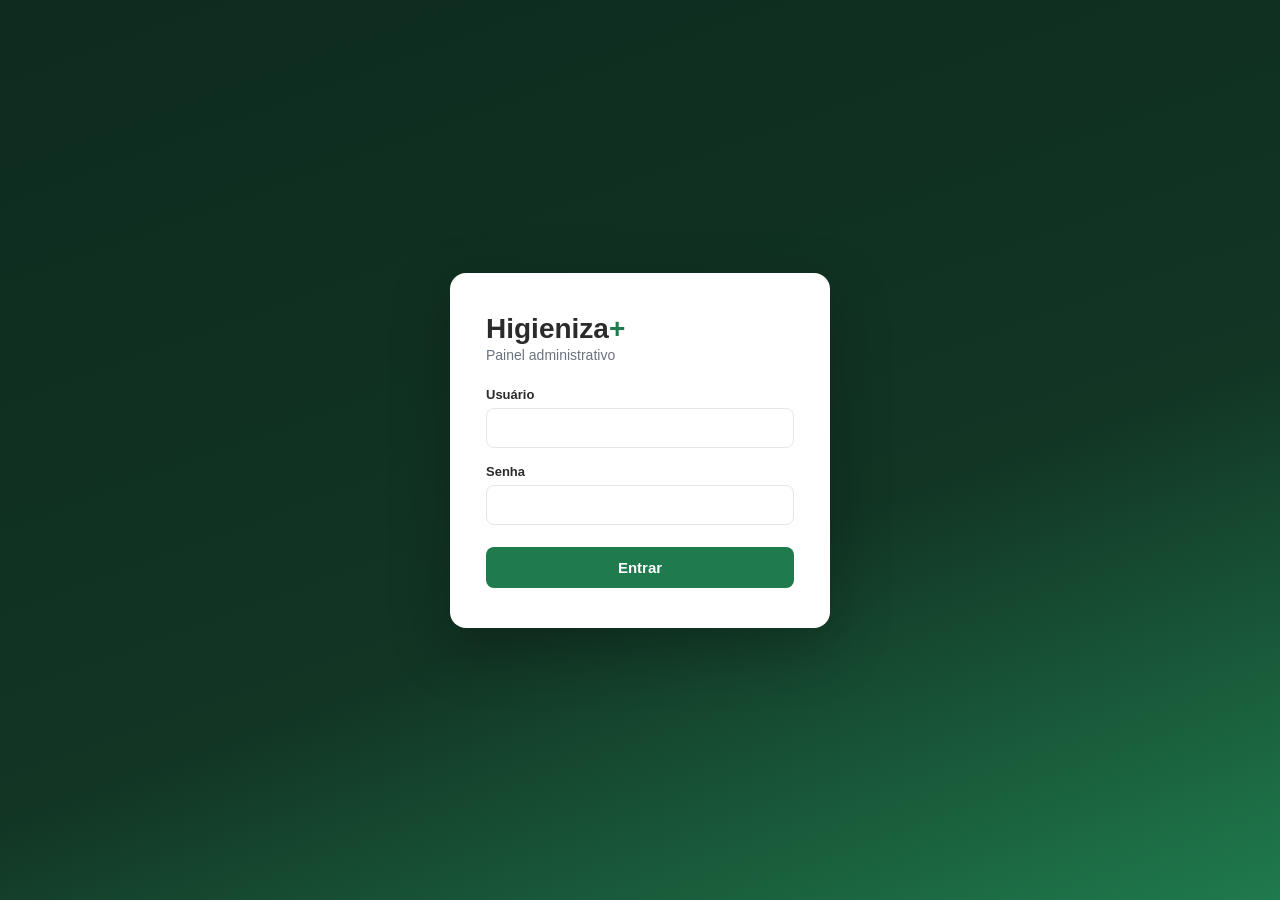
<file: src/main/resources/static/admin/index.html>
<!DOCTYPE html>
<html lang="pt">
<head>
<meta charset="UTF-8">
<meta name="viewport" content="width=device-width, initial-scale=1.0">
<title>Login — Painel Higieniza+</title>
<link rel="stylesheet" href="admin-style.css">
</head>
<body class="login-body">

<div class="login-card">
    <h1>Higieniza<span class="plus">+</span></h1>
    <p class="subtitle">Painel administrativo</p>

    <form id="loginForm">
        <label for="username">Usuário</label>
        <input type="text" id="username" name="username" autocomplete="username" required>

        <label for="password">Senha</label>
        <input type="password" id="password" name="password" autocomplete="current-password" required>

        <button type="submit" id="loginBtn">Entrar</button>
        <p id="loginError" class="error-msg" hidden></p>
    </form>
</div>

<script src="admin-config.js"></script>
<script src="admin-login.js"></script>
</body>
</html>
</file>
<file: src/main/resources/static/admin/admin-style.css>
:root {
    --verde: #1f7a4d;
    --verde-claro: #eaf7f0;
    --texto: #2b2b2b;
    --cinza: #6b7280;
    --borda: #e3e6e8;
    --fundo: #f7f8f9;
    --vermelho: #c0392b;
}

* { box-sizing: border-box; }

body {
    margin: 0;
    font-family: -apple-system, "Segoe UI", Roboto, Helvetica, Arial, sans-serif;
    background: var(--fundo);
    color: var(--texto);
}

/* ---------- LOGIN ---------- */
.login-body {
    display: flex;
    align-items: center;
    justify-content: center;
    min-height: 100vh;
    background: linear-gradient(160deg, #0d2b1f, #123524 60%, #1f7a4d);
}

.login-card {
    background: #fff;
    padding: 40px 36px;
    border-radius: 16px;
    box-shadow: 0 20px 60px rgba(0,0,0,0.25);
    width: 100%;
    max-width: 380px;
}

.login-card h1 {
    margin: 0 0 2px;
    font-size: 28px;
    color: var(--texto);
}

.login-card .plus { color: var(--verde); }

.login-card .subtitle {
    margin: 0 0 24px;
    color: var(--cinza);
    font-size: 14px;
}

.login-card label {
    display: block;
    font-size: 13px;
    font-weight: 600;
    margin-bottom: 6px;
    margin-top: 16px;
}

.login-card input {
    width: 100%;
    padding: 11px 12px;
    border: 1px solid var(--borda);
    border-radius: 8px;
    font-size: 14px;
}

.login-card input:focus {
    outline: none;
    border-color: var(--verde);
}

.login-card button {
    width: 100%;
    margin-top: 22px;
    padding: 12px;
    border: none;
    border-radius: 8px;
    background: var(--verde);
    color: #fff;
    font-weight: 600;
    font-size: 15px;
    cursor: pointer;
    transition: opacity .15s;
}

.login-card button:hover { opacity: 0.9; }
.login-card button:disabled { opacity: 0.6; cursor: not-allowed; }

.error-msg {
    color: var(--vermelho);
    font-size: 13px;
    margin-top: 14px;
    margin-bottom: 0;
}

/* ---------- DASHBOARD ---------- */
.topbar {
    display: flex;
    align-items: center;
    justify-content: space-between;
    background: #fff;
    border-bottom: 1px solid var(--borda);
    padding: 16px 28px;
}

.topbar h1 {
    margin: 0;
    font-size: 20px;
}

.topbar .plus { color: var(--verde); }
.topbar small { color: var(--cinza); font-weight: 400; font-size: 13px; margin-left: 6px; }

.topbar-right {
    display: flex;
    align-items: center;
    gap: 14px;
    font-size: 14px;
    color: var(--cinza);
}

.dashboard {
    max-width: 1200px;
    margin: 0 auto;
    padding: 28px;
}

.filters {
    display: flex;
    align-items: center;
    gap: 10px;
    margin-bottom: 18px;
    flex-wrap: wrap;
}

.filters label {
    font-size: 13px;
    color: var(--cinza);
}

.filters select {
    padding: 8px 10px;
    border: 1px solid var(--borda);
    border-radius: 8px;
    font-size: 14px;
}

.btn-primary {
    background: var(--verde);
    color: #fff;
    border: none;
    padding: 9px 16px;
    border-radius: 8px;
    cursor: pointer;
    font-size: 14px;
    font-weight: 600;
}

.btn-ghost {
    background: transparent;
    color: var(--texto);
    border: 1px solid var(--borda);
    padding: 9px 16px;
    border-radius: 8px;
    cursor: pointer;
    font-size: 14px;
}

.btn-ghost:hover { background: var(--verde-claro); }

.info-msg {
    color: var(--cinza);
    padding: 30px 0;
    text-align: center;
    font-size: 14px;
}

.pedidos-table {
    width: 100%;
    border-collapse: collapse;
    background: #fff;
    border-radius: 10px;
    overflow: hidden;
    box-shadow: 0 1px 3px rgba(0,0,0,0.06);
}

.pedidos-table th {
    text-align: left;
    background: var(--verde-claro);
    color: var(--verde);
    font-size: 12px;
    text-transform: uppercase;
    letter-spacing: 0.03em;
    padding: 12px 14px;
}

.pedidos-table td {
    padding: 12px 14px;
    border-bottom: 1px solid var(--borda);
    font-size: 14px;
    vertical-align: top;
}

.pedidos-table tr:last-child td { border-bottom: none; }

.mensagem-cell {
    max-width: 220px;
    white-space: pre-wrap;
    color: var(--cinza);
}

.status-select {
    padding: 6px 8px;
    border-radius: 6px;
    border: 1px solid var(--borda);
    font-size: 13px;
}

.badge {
    display: inline-block;
    padding: 3px 10px;
    border-radius: 999px;
    font-size: 12px;
    font-weight: 600;
}

.badge-NOVO { background: #fff4d6; color: #92650a; }
.badge-EM_ANDAMENTO { background: #dbeafe; color: #1e40af; }
.badge-CONCLUIDO { background: var(--verde-claro); color: var(--verde); }
.badge-CANCELADO { background: #fde2e1; color: var(--vermelho); }

.row-actions {
    display: flex;
    gap: 6px;
}

.icon-btn {
    border: none;
    background: transparent;
    cursor: pointer;
    font-size: 13px;
    color: var(--cinza);
    text-decoration: underline;
}

.icon-btn.danger { color: var(--vermelho); }

.pagination {
    display: flex;
    align-items: center;
    justify-content: center;
    gap: 16px;
    margin-top: 20px;
    font-size: 14px;
    color: var(--cinza);
}
</file>
